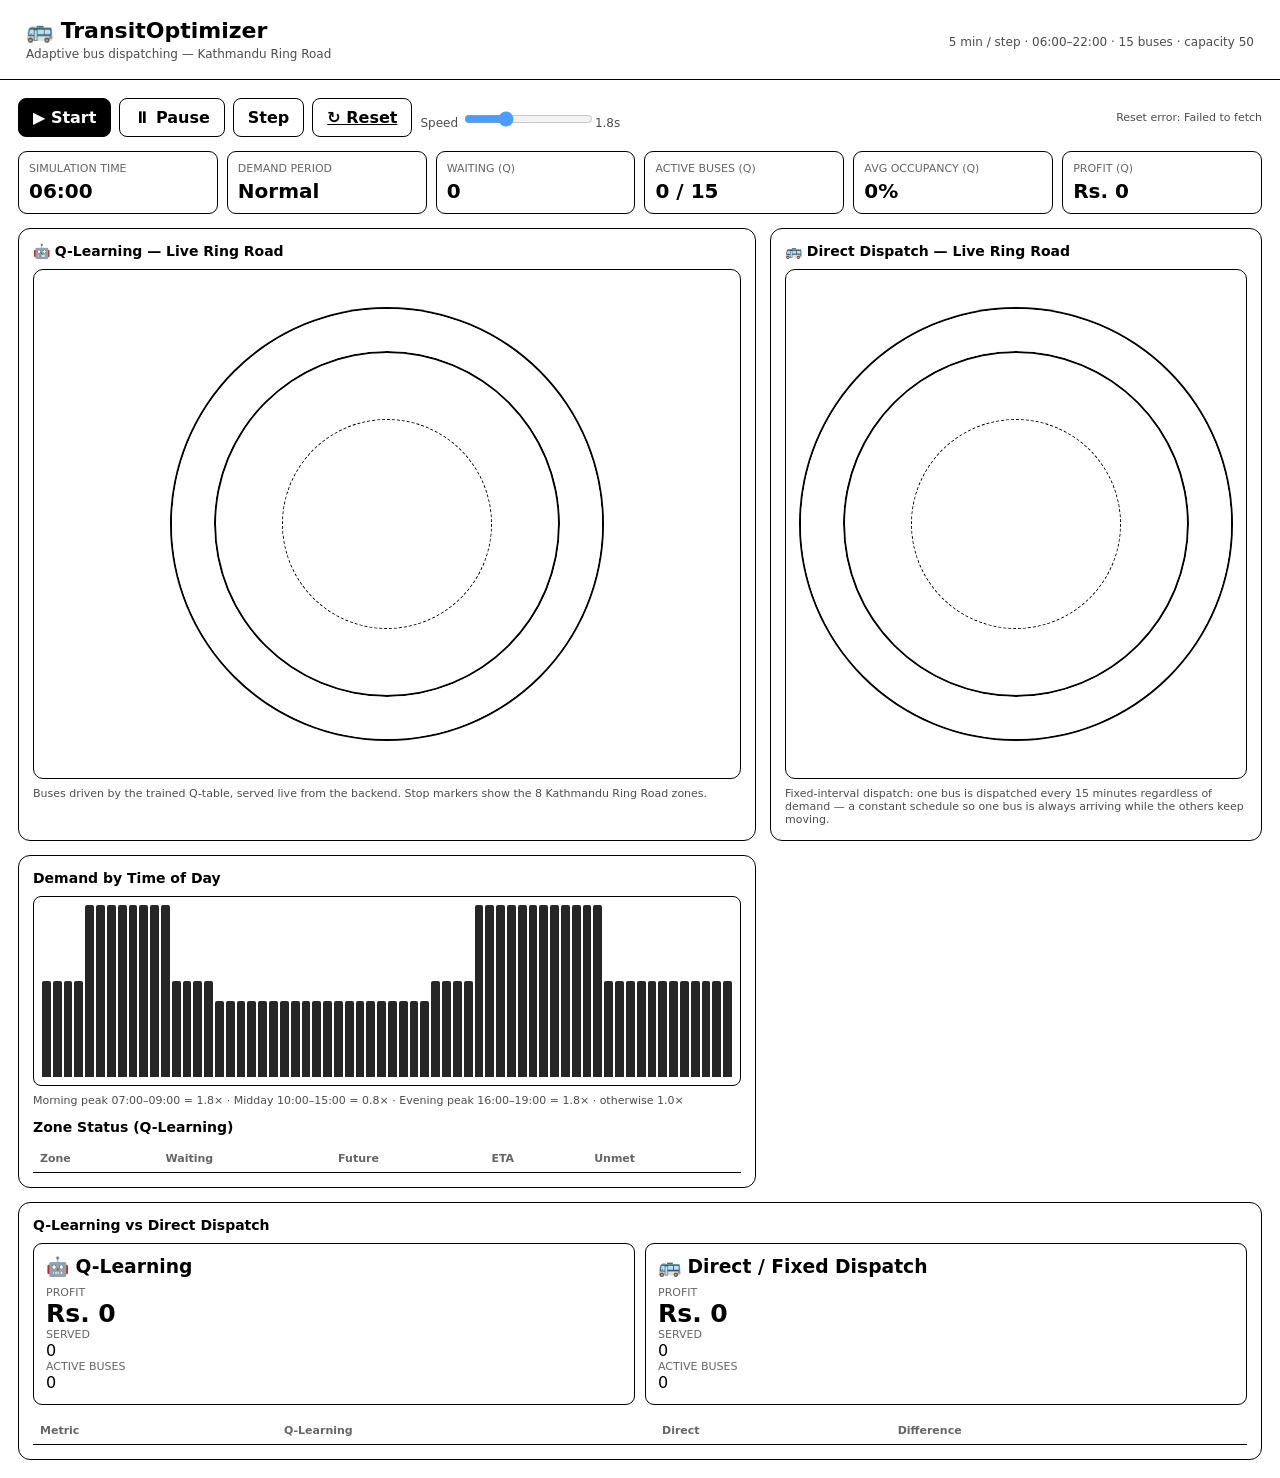
<file: Agent/index.html>
<!DOCTYPE html>
<html lang="en">
<head>
<meta charset="UTF-8">
<meta name="viewport" content="width=device-width,initial-scale=1.0">
<title>TransitOptimizer — Kathmandu Ring Road Simulation</title>
<style>
*{box-sizing:border-box}
body{margin:0;font-family:Inter,system-ui,Arial,sans-serif;background:#ffffff;color:#000000}
header{padding:18px 26px;background:#ffffff;border-bottom:1px solid #000000;display:flex;justify-content:space-between;align-items:center}
h1{margin:0;font-size:22px;color:#000000}.sub{color:#000000;font-size:12px;margin-top:4px;opacity:.7}
button,input{font:inherit}
button{background:#000000;border:1px solid #000000;color:#ffffff;padding:9px 14px;border-radius:8px;cursor:pointer;font-weight:600}
button.secondary{background:#ffffff;color:#000000;border-color:#000000}
button.danger{background:#ffffff;color:#000000;border-color:#000000;text-decoration:underline}
button:disabled{opacity:.4;cursor:not-allowed}
main{padding:18px;max-width:1500px;margin:auto}
.toolbar{display:flex;gap:8px;flex-wrap:wrap;align-items:center;margin-bottom:14px}
.grid{display:grid;grid-template-columns:1.5fr 1fr;gap:14px}
.card{background:#ffffff;border:1px solid #000000;border-radius:12px;padding:14px}
.stats{display:grid;grid-template-columns:repeat(6,1fr);gap:9px}
.stat{background:#ffffff;border:1px solid #000000;border-radius:9px;padding:10px}
.label{font-size:11px;color:#000000;opacity:.6}
.value{font-size:20px;font-weight:700;margin-top:4px;color:#000000}
#road,#directRoad{height:510px;position:relative;overflow:hidden;background:#ffffff;border-radius:10px;border:1px solid #000000}
.roadRing{position:absolute;width:430px;height:430px;border:42px solid #ffffff;border-radius:50%;left:50%;top:50%;transform:translate(-50%,-50%);box-shadow:0 0 0 2px #000000 inset,0 0 0 2px #000000}
.roadCenter{position:absolute;width:210px;height:210px;border-radius:50%;left:50%;top:50%;transform:translate(-50%,-50%);border:1px dashed #000000;background:#ffffff}
.stop{position:absolute;width:92px;text-align:center;transform:translate(-50%,-50%);font-size:11px;color:#000000;font-weight:600}
.dot{width:10px;height:10px;border-radius:50%;background:#000000;margin:auto auto 4px;border:2px solid #ffffff;box-shadow:0 0 0 1px #000000}
.bus{position:absolute;width:30px;height:17px;border-radius:5px;background:#000000;border:2px solid #ffffff;box-shadow:0 0 0 1px #000000;transform:translate(-50%,-50%);font-size:8px;color:#ffffff;text-align:center;line-height:13px;font-weight:bold;z-index:5;transition:left 2.8s linear,top 2.8s linear}
.persons{position:absolute;font-size:10px;color:#000000;transform:translate(-50%,-50%);z-index:4;font-weight:600}
.legend{font-size:11px;color:#000000;margin-top:8px;opacity:.7}
.panelTitle{font-size:14px;font-weight:700;margin-bottom:10px;color:#000000}
table{width:100%;border-collapse:collapse;font-size:11px}
th,td{text-align:left;padding:7px;border-bottom:1px solid #000000;color:#000000}
th{opacity:.6;font-weight:600}
.peak{text-decoration:underline}.low{font-style:italic}
.chart{height:190px;display:flex;align-items:flex-end;gap:2px;padding:8px;background:#ffffff;border:1px solid #000000;border-radius:8px;overflow:hidden}
.bar{min-width:3px;flex:1;background:#000000;border-radius:2px 2px 0 0;opacity:.85}
.compare{display:grid;grid-template-columns:1fr 1fr;gap:10px}
.method{background:#ffffff;border:1px solid #000000;border-radius:9px;padding:12px}
.method h3{margin:0 0 8px;color:#000000}
.big{font-size:25px;font-weight:800;color:#000000}
.statusMsg{font-size:11px;margin-left:auto;opacity:.7}
@media(max-width:1050px){.grid{grid-template-columns:1fr}.stats{grid-template-columns:repeat(3,1fr)}}
@media(max-width:600px){.stats{grid-template-columns:repeat(2,1fr)}#road,#directRoad{height:430px}.roadRing{width:340px;height:340px;border-width:34px}}
</style>
</head>
<body>
<header>
<div><h1>🚌 TransitOptimizer</h1><div class="sub">Adaptive bus dispatching — Kathmandu Ring Road</div></div>
<div class="sub">5 min / step · 06:00–22:00 · 15 buses · capacity 50</div>
</header>

<main>
<div class="toolbar">
<button onclick="start()">▶ Start</button><button class="secondary" onclick="pause()">⏸ Pause</button>
<button class="secondary" onclick="stepOnce()">Step</button><button class="danger" onclick="resetAll()">↻ Reset</button>
<label class="sub">Speed <input id="speed" type="range" min="400" max="5000" value="1800"><span id="speedVal">1.8s</span></label>
<span class="statusMsg" id="statusMsg"></span>
</div>

<div class="stats">
<div class="stat"><div class="label">SIMULATION TIME</div><div id="time" class="value">06:00</div></div>
<div class="stat"><div class="label">DEMAND PERIOD</div><div id="period" class="value">Normal</div></div>
<div class="stat"><div class="label">WAITING (Q)</div><div id="waiting" class="value">0</div></div>
<div class="stat"><div class="label">ACTIVE BUSES (Q)</div><div id="active" class="value">0 / 15</div></div>
<div class="stat"><div class="label">AVG OCCUPANCY (Q)</div><div id="occ" class="value">0%</div></div>
<div class="stat"><div class="label">PROFIT (Q)</div><div id="profit" class="value">Rs. 0</div></div>
</div>

<div class="grid" style="margin-top:14px">
<div class="card">
<div class="panelTitle">🤖 Q-Learning — Live Ring Road</div>
<div id="road">
<div class="roadRing"></div><div class="roadCenter"></div>
</div>
<div class="legend">Buses driven by the trained Q-table, served live from the backend. Stop markers show the 8 Kathmandu Ring Road zones.</div>
</div>

<div class="card">
<div class="panelTitle">🚌 Direct Dispatch — Live Ring Road</div>
<div id="directRoad">
<div class="roadRing"></div><div class="roadCenter"></div>
</div>
<div class="legend">Fixed-interval dispatch: one bus is dispatched every 15 minutes regardless of demand — a constant schedule so one bus is always arriving while the others keep moving.</div>
</div>

<div class="card">
<div class="panelTitle">Demand by Time of Day</div>
<div class="chart" id="demandChart"></div>
<div class="legend">Morning peak 07:00–09:00 = 1.8× · Midday 10:00–15:00 = 0.8× · Evening peak 16:00–19:00 = 1.8× · otherwise 1.0×</div>
<div style="height:12px"></div>
<div class="panelTitle">Zone Status (Q-Learning)</div>
<table><thead><tr><th>Zone</th><th>Waiting</th><th>Future</th><th>ETA</th><th>Unmet</th></tr></thead><tbody id="zones"></tbody></table>
</div>
</div>

<div class="card" style="margin-top:14px">
<div class="panelTitle">Q-Learning vs Direct Dispatch</div>
<div class="compare">
<div class="method"><h3>🤖 Q-Learning</h3><div class="label">PROFIT</div><div id="qProfit" class="big">Rs. 0</div><div class="label">SERVED</div><div id="qServed">0</div><div class="label">ACTIVE BUSES</div><div id="qActive">0</div></div>
<div class="method"><h3>🚌 Direct / Fixed Dispatch</h3><div class="label">PROFIT</div><div id="dProfit" class="big">Rs. 0</div><div class="label">SERVED</div><div id="dServed">0</div><div class="label">ACTIVE BUSES</div><div id="dActive">0</div></div>
</div>
<div style="height:12px"></div>
<table><thead><tr><th>Metric</th><th>Q-Learning</th><th>Direct</th><th>Difference</th></tr></thead><tbody id="comparison"></tbody></table>
</div>
</main>

<script>
const Z=["Gongabu","Balaju","Kalanki","Balkhu","Satdobato","Koteshwor","Tinkune","Chabahil"];

// Ring geometry for a canvas: circle center + road radius (px).
function ringGeo(el){
  const ring=el.querySelector(".roadRing");
  const cw=el.clientWidth||430, ch=el.clientHeight||430;
  const R=ring?ring.offsetWidth/2:215;
  return {cx:cw/2, cy:ch/2, R};
}

// Point on the ring at a zone angle, offset transversely by `off` px
// (negative = inside the road, positive = outside the road).
function zonePoint(geo, i, off){
  const a=(i/8)*2*Math.PI-Math.PI/2;
  const R=geo.R+off;
  return {x:geo.cx+R*Math.cos(a), y:geo.cy+R*Math.sin(a)};
}

// Backend base URL — same origin by default. Change if the API is hosted elsewhere.
const API_BASE = "http://127.0.0.1:8000";

let timer=null;
let latest=null; // last payload received from the backend
let running=false;

function money(n){return "Rs. "+Math.round(n||0).toLocaleString()}

function setStatus(msg){document.getElementById("statusMsg").textContent=msg||""}

async function apiReset(){
  const res=await fetch(API_BASE+"/api/simulation/reset",{method:"POST"});
  if(!res.ok) throw new Error("reset failed: "+res.status);
  return res.json();
}

async function apiStep(action=null){
  const res=await fetch(API_BASE+"/api/simulation/step",{
    method:"POST",
    headers:{"Content-Type":"application/json"},
    body:JSON.stringify({action})
  });
  if(!res.ok){
    const detail=await res.text();
    throw new Error("step failed: "+res.status+" "+detail);
  }
  return res.json();
}

async function apiCurrent(){
  const res=await fetch(API_BASE+"/api/simulation");
  if(!res.ok) throw new Error("fetch state failed: "+res.status);
  return res.json();
}

function periodFor(timeHour){
  if((timeHour>=7&&timeHour<9)||(timeHour>=16&&timeHour<19)) return "Peak";
  if(timeHour>=10&&timeHour<15) return "Low";
  return "Normal";
}

function renderRoadFor(elId, state, prefix){
  const r=document.getElementById(elId);
  if(!r) return;
  const geo=ringGeo(r);

  // ---- Stops: fixed on the road (built once per canvas) ----
  if(!r.dataset.stopsBuilt){
    Z.forEach((z,i)=>{
      const p=zonePoint(geo,i,-22);
      const d=document.createElement("div");
      d.className="stop";
      d.style.left=p.x+"px";
      d.style.top=p.y+"px";
      d.innerHTML='<div class="dot"></div>'+z;
      r.appendChild(d);
    });
    r.dataset.stopsBuilt="1";
  }

  // ---- Waiting persons: shown outside the ring, aligned to each zone ----
  r.querySelectorAll(".persons").forEach(e=>e.remove());
  const preds=(state&&state.zone_predictions)||[];
  Z.forEach((z,i)=>{
    const zp=preds[i]||{};
    const waiting=zp.waiting??zp.total_waiting??"";
    const p=zonePoint(geo,i,26);
    const pe=document.createElement("div");
    pe.className="persons";
    pe.style.left=p.x+"px";
    pe.style.top=p.y+"px";
    pe.textContent="👤 "+(typeof waiting==="number"?Math.round(waiting):waiting);
    r.appendChild(pe);
  });

  // ---- Buses: reuse elements by id so the CSS transition animates
  // movement along the road as they travel between zones ----
  const dur=Math.max(0.25, Math.min(busDur(),6));
  const buses=(state&&state.buses)||[];
  const seen=new Set();
  buses.forEach(b=>{
    const id=b.id??"";
    const zone=(b.position??b.zone??0)%8;
    const p=zonePoint(geo,zone,0);
    let e=r.querySelector('.bus[data-bus-id="'+id+'"]');
    if(!e){
      e=document.createElement("div");
      e.className="bus";
      e.setAttribute("data-bus-id",id);
      e.textContent=prefix+id;
      r.appendChild(e);
    }
    seen.add(id);
    e.style.transition="left "+dur+"s linear, top "+dur+"s linear";
    e.style.left=p.x+"px";
    e.style.top=p.y+"px";
  });
  r.querySelectorAll(".bus").forEach(e=>{
    if(!seen.has(e.getAttribute("data-bus-id"))) e.remove();
  });
}

function renderZones(state){
  const preds = (state && state.zone_predictions) || [];
  const rows = Z.map((z,i)=>{
    const zp = preds[i] || {};
    const waiting = zp.waiting ?? "-";
    const future = zp.future ?? zp.future_demand ?? "-";
    const eta = zp.bus_eta ?? zp.eta ?? "-";
    const unmet = zp.unmet_demand ?? zp.unmet ?? "-";
    return `<tr><td>${z}</td><td>${waiting}</td><td>${future}</td><td>${eta}</td><td>${unmet}</td></tr>`;
  }).join("");
  document.getElementById("zones").innerHTML=rows;
}

function renderStats(payload){
  const q = payload.q_learning || {};
  const d = payload.direct || {};
  const comp = payload.comparison || {};

  document.getElementById("time").textContent = q.time_label || "--:--";
  const p = periodFor(q.time ?? 0);
  const pe = document.getElementById("period");
  pe.textContent = p;
  pe.className = "value " + (p==="Peak" ? "peak" : p==="Low" ? "low" : "");

  document.getElementById("waiting").textContent = q.total_waiting ?? 0;
  document.getElementById("active").textContent = (q.active_buses ?? 0) + " / 15";
  document.getElementById("occ").textContent = (q.occupancy_percent ?? 0).toFixed(1) + "%";
  document.getElementById("profit").textContent = money(q.profit);

  document.getElementById("qProfit").textContent = money(q.profit);
  document.getElementById("qServed").textContent = (q.total_served ?? 0).toLocaleString();
  document.getElementById("qActive").textContent = q.active_buses ?? 0;

  document.getElementById("dProfit").textContent = money(d.profit);
  document.getElementById("dServed").textContent = (d.total_served ?? 0).toLocaleString();
  document.getElementById("dActive").textContent = d.active_buses ?? 0;

  const rows=[
    ["Profit", q.profit ?? 0, d.profit ?? 0],
    ["Served", q.total_served ?? 0, d.total_served ?? 0],
    ["Waiting", q.total_waiting ?? 0, d.total_waiting ?? 0],
    ["Occupancy %", q.occupancy_percent ?? 0, d.occupancy_percent ?? 0],
  ];
  document.getElementById("comparison").innerHTML = rows.map(x=>{
    const diff = (x[1]-x[2]);
    return `<tr><td>${x[0]}</td><td>${(typeof x[1]==="number"?x[1].toFixed(0):x[1])}</td><td>${(typeof x[2]==="number"?x[2].toFixed(0):x[2])}</td><td>${diff.toFixed(0)}</td></tr>`;
  }).join("");

  renderRoadFor("road", q, "");
  renderRoadFor("directRoad", d, "D");
  renderZones(q);
}

async function resetAll(){
  pause();
  setStatus("Resetting…");
  try{
    const payload = await apiReset();
    latest = payload;
    renderStats(payload);
    setStatus("");
  }catch(err){
    setStatus("Reset error: "+err.message);
  }
}

let stepping=false;

function stepInterval(){ return +document.getElementById("speed").value; }
function busDur(){ return stepInterval()/1000*0.9; }

async function stepOnce(){
  if(stepping) return; // never stack overlapping requests
  stepping=true;
  setStatus("Stepping…");
  try{
    const payload = await apiStep(null); // null => use trained Q-table policy
    latest = payload;
    renderStats(payload);
    setStatus("");
    if(payload.terminated || payload.truncated){
      pause();
      setStatus("Simulation finished — press Reset to run again.");
    }
  }catch(err){
    pause();
    setStatus("Step error: "+err.message);
  }finally{
    stepping=false;
  }
}

function start(){
  if(timer) return;
  running=true;
  timer=setInterval(stepOnce, stepInterval());
}

function pause(){
  clearInterval(timer);
  timer=null;
  running=false;
}

function updateSpeed(){
  const v=stepInterval();
  document.getElementById("speedVal").textContent=(v/1000).toFixed(1)+"s";
  if(timer){ pause(); start(); }
}

document.getElementById("speed").oninput=updateSpeed;

function drawDemand(){
  const c=document.getElementById("demandChart");
  c.innerHTML="";
  for(let t=6;t<22;t+=.25){
    const h=t;
    const m=(h>=7&&h<9||h>=16&&h<19)?1.8:(h>=10&&h<15)?.8:1;
    const b=document.createElement("div");
    b.className="bar";
    b.style.height=(m/1.8*100)+"%";
    b.title=Math.floor(h)+":"+String(Math.round((h%1)*60)).padStart(2,"0")+" ×"+m;
    c.appendChild(b);
  }
}

drawDemand();
resetAll();
</script>
</body>
</html>
</file>
